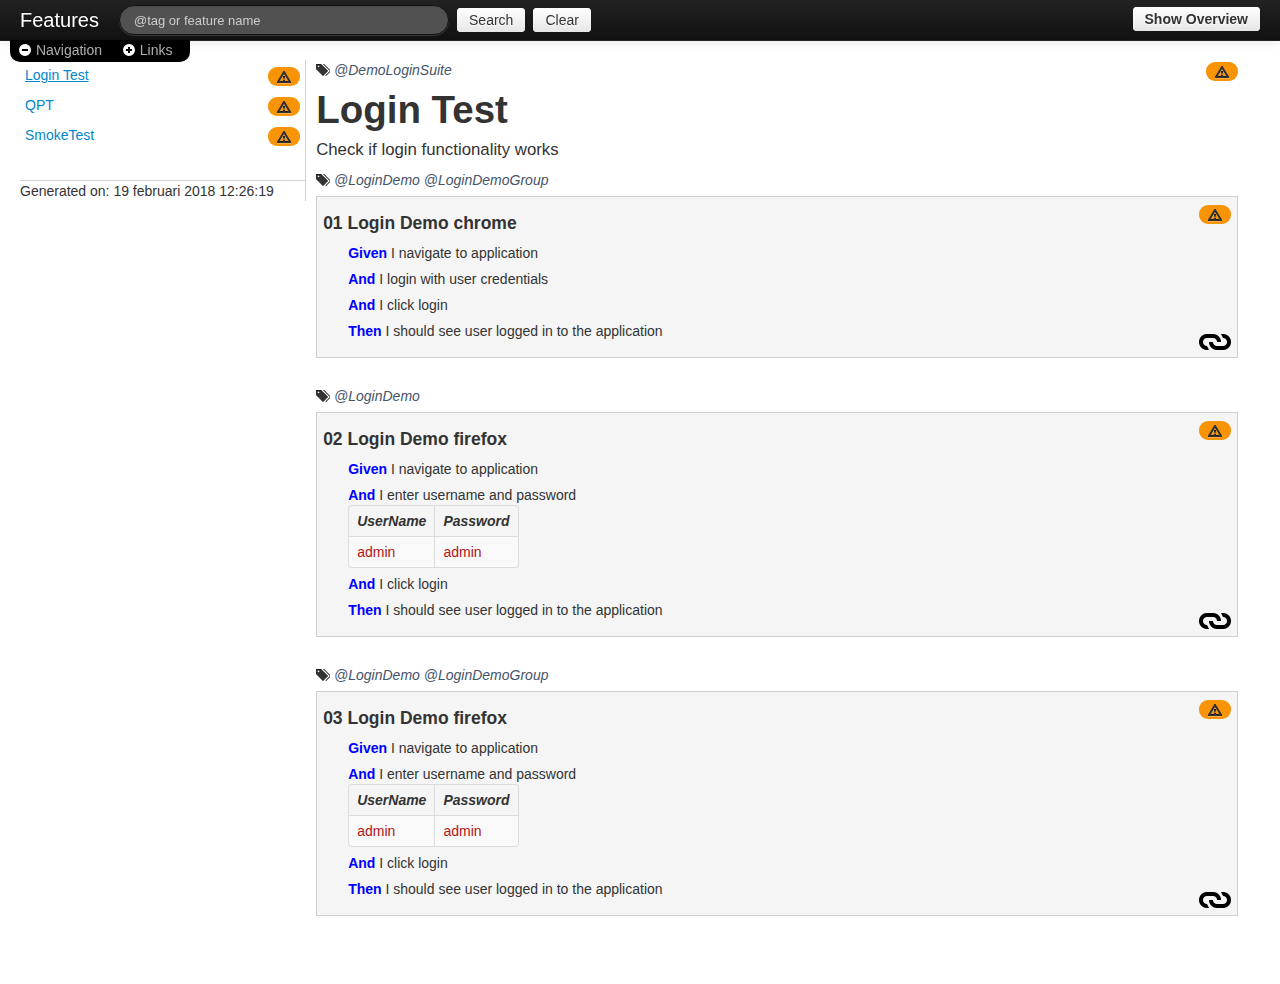
<file: BAF/pickles-site/Index.html>
<!DOCTYPE html>
<html lang="en">
<head>
    <meta http-equiv="X-UA-Compatible" content="IE=edge,chrome=1">
    <meta charset="utf-8">
    <title>Features</title>
    <meta name="viewport" content="width=device-width, initial-scale=1.0">

    <!-- Le styles -->
    <link href="css/bootstrap.min.css" rel="stylesheet" />
    <link href="css/styles.css" rel="stylesheet" />
    <link href="css/print.css" rel="stylesheet" media="print" />
    <!-- HTML5 shim, for IE6-8 support of HTML5 elements -->
    <!--[if lt IE 9]>
      <script src="js/html5.js"></script>
    <![endif]-->
    
</head>

<body data-bind="style: { overflow: overviewVisible() ? 'hidden' : 'auto' }">
    <div id="progress" style="width:100%;height:100%;position: absolute;left:0;top:0;background:#ffffff;z-index:100">
        <span style="position: absolute;left:50%;top:50%;font-weight:bold">Loading...</span>
    </div>
    <script type="text/html" id="features-template">
        <div class="feature" data-bind="click: $root.showFeature.bind(Path)"><a data-bind="text: Name, click: $root.showFeature.bind(Path), css: { selected: $root.isSelected(Path) }" href="#"></a><span data-bind="template: { name: 'testResults-template', data: Result }"></span></div>
    </script>

    <script type="text/html" id="featuresByFolder-template">
        <div class="features-folder">
            <div class="feature-folder-header" data-bind="click: $root.toggleShowingFolderFeatures">
                <span data-bind="css: { 'icon-chevron-down': IsExpanded() == true, 'icon-chevron-right': IsExpanded() == false }"></span>
                <span data-bind="text: Name" style="padding: 5px"></span>
            </div>
            <div class="feature-folder-contents" data-bind="visible: IsExpanded">
                <div data-bind="template: { name: 'features-template', foreach: features }"></div>
                <div data-bind="template: { name: 'featuresByFolder-template', foreach: SubDirectories }"></div>
            </div>
        </div>
    </script>

    <script type="text/html" id="testResults-template">
        <div style="float: right" data-bind="if: WasExecuted">
            <div data-bind="if: WasSuccessful"><span class="badge badge-success"><i class="icon-ok passed" title="Passed"></i></span></div>
            <div data-bind="if: !WasSuccessful"><span class="badge badge-important"><i class="icon-minus-sign failed" title="Failed"></i></span></div>
        </div>
        <div style="float: right" data-bind="if: !WasExecuted">
            <span class="badge badge-warning"><i class="icon-warning-sign inconclusive" title="Inconclusive"></i></span>
        </div>
    </script>

    <script type="text/html" id="steps-template">
        <li class="step">
            <!-- ko if: StepComments != null && StepComments.length > 0 -->
            <span class="comment">
                <!-- ko foreach: StepComments -->
                <span data-bind="text: Text"></span>
                <br data-bind="visible : $index() != ($parent.length-1)" />
                <!-- /ko -->
            </span>
            <!-- /ko -->
            <span class="keyword" data-bind="text: NativeKeyword"></span><span data-bind="text: Name"></span>
            <div data-bind="if: DocStringArgument != ''">
                <div data-bind="text: DocStringArgument" class="pre"></div>
            </div>
            <div data-bind="template: { name: 'table-template', data: $data.TableArgument }"></div>
            <!-- ko if: AfterLastStepComments != null && AfterLastStepComments.length > 0 -->
            <span class="comment">
                <!-- ko foreach: AfterLastStepComments -->
                <span data-bind="text: Text"></span>
                <br data-bind="visible : $index() != ($parent.length-1)" />
                <!-- /ko -->
            </span>
            <!-- /ko -->
        </li>
    </script>

    <script type="text/html" id="table-template">
        <div data-bind="if: $data">
            <div style="overflow-x: auto">
                <table class="table table-bordered table-condensed table-striped">

                    <thead data-bind="click: $root.toggleDetail" class="clickable">
                        <tr data-bind="foreach: HeaderRow">
                            <th data-bind="text: $data"></th>
                        </tr>
                    </thead>

                    <tbody data-bind="foreach: DataRows, visible:IsShown">
                        <tr data-bind="foreach: $data">
                            <td data-bind="text: $data"></td>
                        </tr>
                    </tbody>

                </table>
            </div>
        </div>
    </script>

    <div class="navbar navbar-inverse navbar-fixed-top" id="TopNav">
        <div class="navbar-inner">
            <div class="container-fluid">
                <!-- ko ifnot: overviewVisible -->
                <a class="brand" href="#" data-bind="text: configuration().SutName != null ? configuration().SutName : 'Features'"></a>
                <div class="navbar-search pull-left">
                    <input type="text" id="TypeAheadSearchBox" class="search-query" data-bind="value: whatToSearchFor" style="width: 300px" placeholder="@tag or feature name" />
                    <a id="SearchButton" data-bind="click: search" class="btn">Search</a>
                    <a id="ClearSearchButton" data-bind="click: clearSearch" class="btn">Clear</a>
                </div>
                <!-- /ko -->
                <!-- ko if: overviewVisible -->
                <div class="pull-left">
                    <span class="brand">Overview and Summary</span>
                </div>
                <!-- /ko -->
                <div class="overview pull-right">
                    <a id="OverviewButton" class="btn" data-bind="text: overviewVisible() ? 'Hide Overview' : 'Show Overview', click: toggleOverview"></a>
                </div>
            </div>
        </div>
        <div class="navbar-below" data-bind="style: { height: overviewVisible() ? '0px' : '22px' }">
            <div data-bind="click: $root.hideShowNavigation"><i class="icon-white" data-bind="css: { 'icon-minus-sign': $root.navIsShown(), 'icon-plus-sign': !$root.navIsShown() }"></i> Navigation</div>
            <div data-bind="click: $root.hideShowNavigationTree"><i class="icon-white" data-bind="css: { 'icon-minus-sign': $root.ShowAllLinks(), 'icon-plus-sign': !$root.ShowAllLinks() }"></i> Links</div>
        </div>
    </div>

    <div class="container-fluid" id="MainContainer">
        <div class="row-fluid">
            <div class="span12">
                <div class="span3" id="FolderNav" data-bind="visible: navIsShown, css: { span3 : navIsShown(), span0 : !navIsShown() }">
                    <div id="InnerNav">
                        <div data-bind="template: { name: 'features-template', foreach: featuresByFolder().features }"></div>
                        <div data-bind="template: { name: 'featuresByFolder-template', foreach: featuresByFolder().SubDirectories }"></div>
                        <div id="SutInfo">
                            <!-- ko if: configuration().SutName != null -->
                            <div data-bind="text: configuration().SutName"></div>
                            <!-- /ko -->
                            <!-- ko if: configuration().GeneratedOn != null -->
                            <div data-bind="text: configuration().SutVersion"></div>
                            <!-- /ko -->
                            <div>Generated on: <span data-bind="text: configuration().GeneratedOn"></span></div>
                        </div>
                    </div>
                </div>

                <div id="Content" data-bind="with: currentFeature, css: { span12 : navIsHidden(), span9 : !navIsHidden() }">
                    <div data-bind="with: Feature" id="featureDetails">
                        <div data-bind="template: { name: 'testResults-template', data: Result }"></div>
                        <div data-bind="if: Tags.length > 0" class="canHighlight inline">
                            <i class="icon-tags"></i>
                            <!-- ko foreach: Tags.sort() -->
                            <span class="tags" data-bind="text: $data" class="inline"></span>
                            <!-- /ko -->
                        </div>
                        <h1 data-bind="text: Name, click: $root.toggleDetails" class="canHighlight clickable"></h1>
                        <div class="description" data-bind="html: renderMarkdownBlock(Description)"></div>
                    </div>

                    <div class="row-fluid" data-bind="with: Feature">
                        <div class="row-fluid" data-bind="if: Background">
                            <div class="scenario">
                                <h4>Background:</h4>
                                <div class="description" data-bind="html: renderMarkdownBlock(Background.Description)"></div>
                                <ul data-bind="template: { name: 'steps-template', foreach: Background.Steps }"></ul>
                            </div>
                        </div>

                        <div id="scenarios" data-bind="foreach: FeatureElements">
                            <div data-bind="if: Tags.length > 0" class="canHighlight inline">
                                <i class="icon-tags"></i><em>
                                <!-- ko foreach: Tags.sort() -->
                                <span class="tags" data-bind="text: $data" class="inline"></span>
                                <!-- /ko -->
                                </em>
                            </div>

                            <div class="scenario" data-bind="attr: { id: Slug }">
                                <div data-bind="template: { name: 'testResults-template', data: Result }"></div>

                                <div>
                                    <h4 data-bind="text: Name, click: $root.toggleDetail" class="canHighlight, clickable"></h4>
                                    <div class="description" data-bind="visible:IsShown, html: renderMarkdownBlock(Description)"></div>
                                </div>

                                <div class="steps" data-bind="visible:IsShown">

                                    <ul data-bind="template: { name: 'steps-template', foreach: Steps }"></ul>

                                    <ul data-bind="foreach: Examples">
                                      <li class="step">
                                          <div class="tags">
                                              <span data-bind="if: Tags.length > 0" class="canHighlight inline">
                                            <i class="icon-tags"></i>
                                            <span data-bind="foreach: Tags">
                                              <span data-bind="text: $data" class="inline"></span>
                                            </span>
                                          </span>
                                          </div>
                                          <div>
                                              <strong><span data-bind="text: $data.NativeKeyword"></span>:</strong> <span data-bind="text: Name"></span>
                                          </div>
                                          <div class="description" data-bind="html: renderMarkdownBlock(Description)"></div>
                                          <div data-bind="template: { name: 'table-template', data: $data.TableArgument }"></div>
                                      </li>
                                    </ul>

                                </div>

                                <a class="scenario-link clickable" data-bind="ifnot: $root.disableScenarioLinks, click: $root.getLink" title="Get Link for Scenario">
                                    <img alt="Get Link for Scenario" src="img/link.png">
                                </a>
                            </div>
                        </div>
                    </div>
                    <!-- Enable to dump JSON to the screen -->
                    <!--<div class="row-fluid">
                        Current originalFeaturesList JSON:
                        <pre data-bind="text: ko.toJSON($parent.originalFeaturesList())"></pre>
                    </div>
                    <br /><br />
                    <div class="row-fluid">
                        Current featuresByFolder List JSON:
                        <pre data-bind="text: ko.toJSON($parent.featuresByFolder())"></pre>
                    </div>-->
                </div>
                <!--/span-->

            </div>
        </div>
        <!--/row-->
        <!--<hr>

        <footer>
            <p></p>
        </footer>-->

    </div>
    <!--/.fluid-container-->

    <div class="modal-host">
        <div class="modal-overlay" data-bind="css: { 'modal-overlay-visible': overviewVisible }">
            <div class="modal-box">
                <div class="clearfix">
                    <div id="overallCompleteCanvas-container" class="pull-left">
                        <canvas id="overallCompleteCanvas"></canvas>
                    </div>
                    <aside id="overallCompleteSummary" class="pull-right">
                        <h3>Scenario Summary by Result</h3>
                        <ul data-bind="foreach: totals">
                            <li>
                                <span class="color-key" data-bind="text: value, style: { backgroundColor: color }"></span>
                                <span data-bind="text: label"></span>
                            </li>
                        </ul>
                    </aside>
                </div>
                <div>
                    <h3 class="header">Scenario Summary by Root Namespace</h3>
                    <canvas id="byRootFolderCanvas"></canvas>
                </div>
                <div>
                    <h3 class="header">Scenario Summary by Top 20 Tags</h3>
                    <canvas id="byTagCanvas"></canvas>
                </div>
                <div>
                    <h3 class="header">@NotTested Scenario Summary by Root Namespace</h3>
                    <canvas id="notTestedbyRootFolderCanvas"></canvas>
                </div>
            </div>
        </div>
        <div id="scenarioLinkModal" class="modal fade" tabindex="-1" role="dialog">
            <div class="modal-dialog modal-lg" data-bind="with: selectedScenario">
                <div class="modal-content">
                    <div class="modal-header">
                        <button type="button" class="close" data-dismiss="modal" aria-label="Close"><span aria-hidden="true">&times;</span></button>
                        <h4 class="modal-title">Scenario Link</h4>
                        <div class="scenario-name" data-bind="text: Name"></div>
                    </div>
                    <div class="modal-body">
                        <textarea id="clipboardText" data-bind="text: link, click: $root.followLink" rows="5" readonly></textarea>
                    </div>
                    <div class="modal-footer">
                        <i class="icon-ok" data-bind="visible: $root.linkCopied"></i>
                        <button type="button" class="btn btn-primary" data-bind="click: $root.copyLinkToClipboard">Copy to Clipboard</button>
                        <button type="button" class="btn btn-default" data-dismiss="modal">Close</button>
                    </div>
                </div>
            </div>
        </div>
    </div>

    <!-- Le javascript
                ================================================== -->
    <!-- Placed at the end of the document so the pages load faster -->
    <script src="js/jquery-1.8.3.min.js" type="text/javascript"></script>
    <script src="js/bootstrap.min.js" type="text/javascript"></script>
    <script src="js/knockout-3.4.0.js" type="text/javascript"></script>
    <script src="js/knockout.mapping-latest.js" type="text/javascript"></script>
    <script src="js/underscore-min.js" type="text/javascript"></script>
    <script src="js/jquery.highlight-4.closure.js"></script>
    <script src="js/Chart.min.js"></script>
    <script src="js/Chart.StackedBar.js"></script>
    <script src="js/Markdown.Converter.js" type="text/javascript"></script>
    <script src="js/Markdown.Extra.js" type="text/javascript"></script>
    <script src="js/featuresModel.js" type="text/javascript"></script>
    <script src="js/logger.js" type="text/javascript"></script>
    <script src="js/stringFormatting.js" type="text/javascript"></script>
    <script src="js/heirarchyBuilder.js" type="text/javascript"></script>
    <script src="js/typeaheadList.js" type="text/javascript"></script>
    <script src="js/featureSearch.js" type="text/javascript"></script>
    <script src="js/picklesOverview.js" type="text/javascript"></script>
    <script type="text/javascript">
  function ViewModel(features, configuration, summary) {
    var self = this;

    features = $.map(features, function (el, i) { return new FeatureParent(el); });

    self.originalFeaturesList = ko.observableArray(features);
    self.featuresByFolder = ko.observable(buildFullHierarchy(getFeaturesFromScenariosList(features)));
    self.currentFeature = ko.observable();
    self.configuration = ko.observable(configuration);
    self.totals = ko.observable([]);

    self.ShowAllLinks = ko.observable(false);
    self.overviewVisible = ko.observable(false);
    self.selectedScenario = ko.observable(null);
    self.disableScenarioLinks = ko.observable(window.location.protocol.match(/file/));
    self.linkCopied = ko.observable(false);

    self.setCurrentFeature = function () {
      var currentFeatureRelativeFolder = FeatureNavigation.getCurrent();
      if (currentFeatureRelativeFolder != '') {
        var currentFeature = findFeatureByRelativeFolder(currentFeatureRelativeFolder, features) || self.originalFeaturesList()[0];
        // preserve hash value (incoming request)
        var hash = window.location.hash;
        self.updateCurrentFeature(currentFeature);
        window.location.hash = hash;
        // smooth-scroll to hashed slug
        setTimeout(function() {
          smoothScrollToScenarioAnchor(window.location.hash);
        }, 250);
      } else {
        self.updateCurrentFeature(self.originalFeaturesList()[0]);
      }
    };

    self.toggleOverview = function() {
      if (!self.overviewVisible()) {
        // scroll to top to support fixed overlay
        window.scrollTo(0, 0);
      }

      self.overviewVisible(!self.overviewVisible());

      if (self.overviewVisible()) {
        if (!self.overview) {
          // build charts first time overview becomes visible
          self.overview = PicklesOverview(summary);
          self.overview.createOverallTotalsChart($('#overallCompleteCanvas').get(0).getContext('2d'));
          self.overview.createByTagChart($('#byTagCanvas').get(0).getContext('2d'));
          self.overview.createByRootFolderChart($('#byRootFolderCanvas').get(0).getContext('2d'));
          self.overview.createNotTestedByRootFolderChart($('#notTestedbyRootFolderCanvas').get(0).getContext('2d'));
          self.totals(self.overview.getTotalsData());
        }
      } else {
        smoothScrollToScenarioAnchor(window.location.hash);
      }
    };

    self.whatToSearchFor = ko.observable("");

    self.clearSearch = function () {
      self.whatToSearchFor('');
      self.search();
    };

    self.search = function () {
      var searchString = this.whatToSearchFor().toLowerCase();

      if (searchString == "") {
        self.featuresByFolder(buildFullHierarchy(getFeaturesFromScenariosList(features)));
        self.setCurrentFeature();
        return;
      } else {
        var matchingFeatures = getFeaturesMatching(searchString, features);

        self.featuresByFolder(buildFullHierarchy(getFeaturesFromScenariosList(matchingFeatures)));

        if (matchingFeatures.length > 0) {
          self.updateCurrentFeature(matchingFeatures[0]);
        }

        highlightSearchString(self.whatToSearchFor());
      }
    };

    self.showFeature = function (data) {
      var foundFeature = findFeatureByRelativeFolder(data.Path, features);
      self.updateCurrentFeature(foundFeature);
    };

    self.updateCurrentFeature = function (feature) {
      self.currentFeature(feature);
      document.title = feature.Feature.Name;
      FeatureNavigation.setCurrent(feature.RelativeFolder);
      highlightSearchString(self.whatToSearchFor());
    };

    // Navigation functionality
    self.navIsShown = ko.observable(true);
    self.navIsHidden = ko.observable(false);
    self.hideNav = function () { self.navIsShown(false); self.navIsHidden(true); };
    self.showNav = function () { self.navIsShown(true); self.navIsHidden(false); };
    self.isSelected = function (path) {
      return self.currentFeature().RelativeFolder == path;
    };
    self.toggleShowingFolderFeatures = function (dir) {
      dir.IsExpanded(!dir.IsExpanded());
    };
    self.hideShowNavigation = function () {
      self.navIsShown(!self.navIsShown());
      self.navIsHidden(!self.navIsHidden());
    };
    self.hideShowNavigationTree = function () {
      self.ShowAllLinks(!self.ShowAllLinks());
      expandContractDirectoryLinks(self.featuresByFolder().SubDirectories);
    };

    self.getLink = function(scenario) {
      self.linkCopied(false);
      scenario.link = FeatureNavigation.getCurrentLink(scenario.Slug);
      self.selectedScenario(scenario);
      $('#scenarioLinkModal').modal('show');
    };

    self.followLink = function(scenario) {
      window.open(scenario.link);
    };

    self.copyLinkToClipboard = function() {
      self.linkCopied(false);

      $('#clipboardText').select();

      try {
        var result = document.execCommand('copy');
        if (!result) {
          console.error('Copy to clipboard not supported in this browser');
        }
      }
      catch(ex) {
        console.error(ex);
      }

      document.getSelection().removeAllRanges();
      self.linkCopied(true);
    };

    function expandContractDirectoryLinks(subDirs) {
      $.each(subDirs, function (key, value) {
        value.IsExpanded(self.ShowAllLinks());
        expandContractDirectoryLinks(value.SubDirectories);
      });
    }

    function smoothScrollToScenarioAnchor(anchorId) {
      var anchor = $(anchorId);
      var anchorOffset = anchor.offset();
      if (anchorOffset != null) {
        $('html, body').animate({
          scrollTop: anchorOffset.top - 75
        }, { complete: function() { anchor.addClass('scenario-active') } });

        return true;
      }

      return false;
    }

    // Hide / show detailed areas
    self.toggleDetail = function (element) {
      element.IsShown(!element.IsShown());
    };
    self.toggleDetails = function (feature) {
      $.each(feature.FeatureElements, function (key, scenario) {
        scenario.IsShown(!scenario.IsShown());
      });
    };
  };

  function highlightSearchString(searchString) {
    if (searchString != '') {
      $('.canHighlight').highlight(searchString);
    }
  }

  function jsonPWrapper(data) {
    var viewModel = new window.ViewModel(data.Features, data.Configuration, data.Summary);
    viewModel.setCurrentFeature();

    window.ko.applyBindings(viewModel);

    var searchItems = getTagsAndFeatureAndScenarioNames(data.Features);
    $('#TypeAheadSearchBox').typeahead({
      source: searchItems
    });

    $('#progress').hide();
    $('#TopNav').show();
  }

  var navShown = true;

  $(document).ready(function () {
    $('#TopNav').hide();

    function chromeSOPHack_LoadJsonPFileAndCreateDynamicScriptTag() {
      var url = "pickledFeatures.js"; // URL of the external script

      // this shows dynamic script insertion
      var script = document.createElement('script');
      script.setAttribute('src', url);

      // load the script
      document.getElementsByTagName('head')[0].appendChild(script);
    }

    chromeSOPHack_LoadJsonPFileAndCreateDynamicScriptTag();

    function setupSubmitSearchWhenEnterKeyPressed() {
      $("#TypeAheadSearchBox").keyup(function (event) {
        if (event.keyCode == 13) {
          $("#SearchButton").click();
        }
      });
    }

    setupSubmitSearchWhenEnterKeyPressed();
  });
</script>
</body>
</html>
</file>
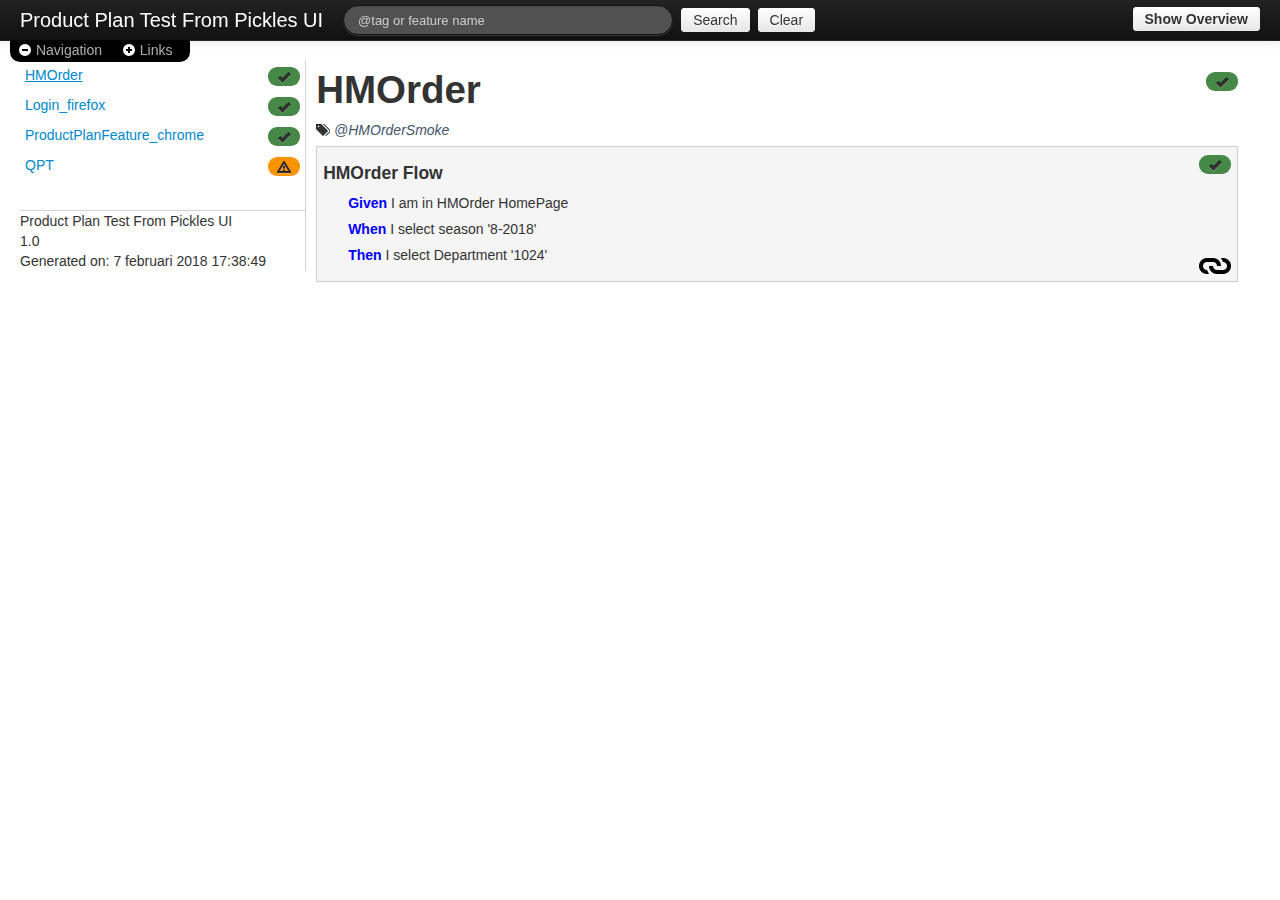
<file: BAF/Reports/PicklesOP/DHtml/Index.html>
<!DOCTYPE html>
<html lang="en">
<head>
    <meta http-equiv="X-UA-Compatible" content="IE=edge,chrome=1">
    <meta charset="utf-8">
    <title>Features</title>
    <meta name="viewport" content="width=device-width, initial-scale=1.0">

    <!-- Le styles -->
    <link href="css/bootstrap.min.css" rel="stylesheet" />
    <link href="css/styles.css" rel="stylesheet" />
    <link href="css/print.css" rel="stylesheet" media="print" />
    <!-- HTML5 shim, for IE6-8 support of HTML5 elements -->
    <!--[if lt IE 9]>
      <script src="js/html5.js"></script>
    <![endif]-->
        <script type="text/x-mathjax-config">
        MathJax.Hub.Config({ tex2jax: { inlineMath: [['$', '$'], ['\\(','\\)']]}
});
    </script>
    <script type="text/javascript" src="https://cdn.mathjax.org/mathjax/latest/MathJax.js?config=TeX-MML-AM_CHTML">
    </script>

</head>

<body data-bind="style: { overflow: overviewVisible() ? 'hidden' : 'auto' }">
    <div id="progress" style="width:100%;height:100%;position: absolute;left:0;top:0;background:#ffffff;z-index:100">
        <span style="position: absolute;left:50%;top:50%;font-weight:bold">Loading...</span>
    </div>
    <script type="text/html" id="features-template">
        <div class="feature" data-bind="click: $root.showFeature.bind(Path)"><a data-bind="text: Name, click: $root.showFeature.bind(Path), css: { selected: $root.isSelected(Path) }" href="#"></a><span data-bind="template: { name: 'testResults-template', data: Result }"></span></div>
    </script>

    <script type="text/html" id="featuresByFolder-template">
        <div class="features-folder">
            <div class="feature-folder-header" data-bind="click: $root.toggleShowingFolderFeatures">
                <span data-bind="css: { 'icon-chevron-down': IsExpanded() == true, 'icon-chevron-right': IsExpanded() == false }"></span>
                <span data-bind="text: Name" style="padding: 5px"></span>
            </div>
            <div class="feature-folder-contents" data-bind="visible: IsExpanded">
                <div data-bind="template: { name: 'features-template', foreach: features }"></div>
                <div data-bind="template: { name: 'featuresByFolder-template', foreach: SubDirectories }"></div>
            </div>
        </div>
    </script>

    <script type="text/html" id="testResults-template">
        <div style="float: right" data-bind="if: WasExecuted">
            <div data-bind="if: WasSuccessful"><span class="badge badge-success"><i class="icon-ok passed" title="Passed"></i></span></div>
            <div data-bind="if: !WasSuccessful"><span class="badge badge-important"><i class="icon-minus-sign failed" title="Failed"></i></span></div>
        </div>
        <div style="float: right" data-bind="if: !WasExecuted">
            <span class="badge badge-warning"><i class="icon-warning-sign inconclusive" title="Inconclusive"></i></span>
        </div>
    </script>

    <script type="text/html" id="steps-template">
        <li class="step">
            <!-- ko if: StepComments != null && StepComments.length > 0 -->
            <span class="comment">
                <!-- ko foreach: StepComments -->
                <span data-bind="text: Text"></span>
                <br data-bind="visible : $index() != ($parent.length-1)" />
                <!-- /ko -->
            </span>
            <!-- /ko -->
            <span class="keyword" data-bind="text: NativeKeyword"></span><span data-bind="text: Name"></span>
            <div data-bind="if: DocStringArgument != ''">
                <div data-bind="text: DocStringArgument" class="pre"></div>
            </div>
            <div data-bind="template: { name: 'table-template', data: $data.TableArgument }"></div>
            <!-- ko if: AfterLastStepComments != null && AfterLastStepComments.length > 0 -->
            <span class="comment">
                <!-- ko foreach: AfterLastStepComments -->
                <span data-bind="text: Text"></span>
                <br data-bind="visible : $index() != ($parent.length-1)" />
                <!-- /ko -->
            </span>
            <!-- /ko -->
        </li>
    </script>

    <script type="text/html" id="table-template">
        <div data-bind="if: $data">
            <div style="overflow-x: auto">
                <table class="table table-bordered table-condensed table-striped">

                    <thead data-bind="click: $root.toggleDetail" class="clickable">
                        <tr data-bind="foreach: HeaderRow">
                            <th data-bind="text: $data"></th>
                        </tr>
                    </thead>

                    <tbody data-bind="foreach: DataRows, visible:IsShown">
                        <tr data-bind="foreach: $data">
                            <td data-bind="text: $data"></td>
                        </tr>
                    </tbody>

                </table>
            </div>
        </div>
    </script>

    <div class="navbar navbar-inverse navbar-fixed-top" id="TopNav">
        <div class="navbar-inner">
            <div class="container-fluid">
                <!-- ko ifnot: overviewVisible -->
                <a class="brand" href="#" data-bind="text: configuration().SutName != null ? configuration().SutName : 'Features'"></a>
                <div class="navbar-search pull-left">
                    <input type="text" id="TypeAheadSearchBox" class="search-query" data-bind="value: whatToSearchFor" style="width: 300px" placeholder="@tag or feature name" />
                    <a id="SearchButton" data-bind="click: search" class="btn">Search</a>
                    <a id="ClearSearchButton" data-bind="click: clearSearch" class="btn">Clear</a>
                </div>
                <!-- /ko -->
                <!-- ko if: overviewVisible -->
                <div class="pull-left">
                    <span class="brand">Overview and Summary</span>
                </div>
                <!-- /ko -->
                <div class="overview pull-right">
                    <a id="OverviewButton" class="btn" data-bind="text: overviewVisible() ? 'Hide Overview' : 'Show Overview', click: toggleOverview"></a>
                </div>
            </div>
        </div>
        <div class="navbar-below" data-bind="style: { height: overviewVisible() ? '0px' : '22px' }">
            <div data-bind="click: $root.hideShowNavigation"><i class="icon-white" data-bind="css: { 'icon-minus-sign': $root.navIsShown(), 'icon-plus-sign': !$root.navIsShown() }"></i> Navigation</div>
            <div data-bind="click: $root.hideShowNavigationTree"><i class="icon-white" data-bind="css: { 'icon-minus-sign': $root.ShowAllLinks(), 'icon-plus-sign': !$root.ShowAllLinks() }"></i> Links</div>
        </div>
    </div>

    <div class="container-fluid" id="MainContainer">
        <div class="row-fluid">
            <div class="span12">
                <div class="span3" id="FolderNav" data-bind="visible: navIsShown, css: { span3 : navIsShown(), span0 : !navIsShown() }">
                    <div id="InnerNav">
                        <div data-bind="template: { name: 'features-template', foreach: featuresByFolder().features }"></div>
                        <div data-bind="template: { name: 'featuresByFolder-template', foreach: featuresByFolder().SubDirectories }"></div>
                        <div id="SutInfo">
                            <!-- ko if: configuration().SutName != null -->
                            <div data-bind="text: configuration().SutName"></div>
                            <!-- /ko -->
                            <!-- ko if: configuration().GeneratedOn != null -->
                            <div data-bind="text: configuration().SutVersion"></div>
                            <!-- /ko -->
                            <div>Generated on: <span data-bind="text: configuration().GeneratedOn"></span></div>
                        </div>
                    </div>
                </div>

                <div id="Content" data-bind="with: currentFeature, css: { span12 : navIsHidden(), span9 : !navIsHidden() }">
                    <div data-bind="with: Feature" id="featureDetails">
                        <div data-bind="template: { name: 'testResults-template', data: Result }"></div>
                        <div data-bind="if: Tags.length > 0" class="canHighlight inline">
                            <i class="icon-tags"></i>
                            <!-- ko foreach: Tags.sort() -->
                            <span class="tags" data-bind="text: $data" class="inline"></span>
                            <!-- /ko -->
                        </div>
                        <h1 data-bind="text: Name, click: $root.toggleDetails" class="canHighlight clickable"></h1>
                        <div class="description" data-bind="html: renderMarkdownBlock(Description)"></div>
                    </div>

                    <div class="row-fluid" data-bind="with: Feature">
                        <div class="row-fluid" data-bind="if: Background">
                            <div class="scenario">
                                <h4>Background:</h4>
                                <div class="description" data-bind="html: renderMarkdownBlock(Background.Description)"></div>
                                <ul data-bind="template: { name: 'steps-template', foreach: Background.Steps }"></ul>
                            </div>
                        </div>

                        <div id="scenarios" data-bind="foreach: FeatureElements">
                            <div data-bind="if: Tags.length > 0" class="canHighlight inline">
                                <i class="icon-tags"></i><em>
                                <!-- ko foreach: Tags.sort() -->
                                <span class="tags" data-bind="text: $data" class="inline"></span>
                                <!-- /ko -->
                                </em>
                            </div>

                            <div class="scenario" data-bind="attr: { id: Slug }">
                                <div data-bind="template: { name: 'testResults-template', data: Result }"></div>

                                <div>
                                    <h4 data-bind="text: Name, click: $root.toggleDetail" class="canHighlight, clickable"></h4>
                                    <div class="description" data-bind="visible:IsShown, html: renderMarkdownBlock(Description)"></div>
                                </div>

                                <div class="steps" data-bind="visible:IsShown">

                                    <ul data-bind="template: { name: 'steps-template', foreach: Steps }"></ul>

                                    <ul data-bind="foreach: Examples">
                                      <li class="step">
                                          <div class="tags">
                                              <span data-bind="if: Tags.length > 0" class="canHighlight inline">
                                            <i class="icon-tags"></i>
                                            <span data-bind="foreach: Tags">
                                              <span data-bind="text: $data" class="inline"></span>
                                            </span>
                                          </span>
                                          </div>
                                          <div>
                                              <strong><span data-bind="text: $data.NativeKeyword"></span>:</strong> <span data-bind="text: Name"></span>
                                          </div>
                                          <div class="description" data-bind="html: renderMarkdownBlock(Description)"></div>
                                          <div data-bind="template: { name: 'table-template', data: $data.TableArgument }"></div>
                                      </li>
                                    </ul>

                                </div>

                                <a class="scenario-link clickable" data-bind="ifnot: $root.disableScenarioLinks, click: $root.getLink" title="Get Link for Scenario">
                                    <img alt="Get Link for Scenario" src="img/link.png">
                                </a>
                            </div>
                        </div>
                    </div>
                    <!-- Enable to dump JSON to the screen -->
                    <!--<div class="row-fluid">
                        Current originalFeaturesList JSON:
                        <pre data-bind="text: ko.toJSON($parent.originalFeaturesList())"></pre>
                    </div>
                    <br /><br />
                    <div class="row-fluid">
                        Current featuresByFolder List JSON:
                        <pre data-bind="text: ko.toJSON($parent.featuresByFolder())"></pre>
                    </div>-->
                </div>
                <!--/span-->

            </div>
        </div>
        <!--/row-->
        <!--<hr>

        <footer>
            <p></p>
        </footer>-->

    </div>
    <!--/.fluid-container-->

    <div class="modal-host">
        <div class="modal-overlay" data-bind="css: { 'modal-overlay-visible': overviewVisible }">
            <div class="modal-box">
                <div class="clearfix">
                    <div id="overallCompleteCanvas-container" class="pull-left">
                        <canvas id="overallCompleteCanvas"></canvas>
                    </div>
                    <aside id="overallCompleteSummary" class="pull-right">
                        <h3>Scenario Summary by Result</h3>
                        <ul data-bind="foreach: totals">
                            <li>
                                <span class="color-key" data-bind="text: value, style: { backgroundColor: color }"></span>
                                <span data-bind="text: label"></span>
                            </li>
                        </ul>
                    </aside>
                </div>
                <div>
                    <h3 class="header">Scenario Summary by Root Namespace</h3>
                    <canvas id="byRootFolderCanvas"></canvas>
                </div>
                <div>
                    <h3 class="header">Scenario Summary by Top 20 Tags</h3>
                    <canvas id="byTagCanvas"></canvas>
                </div>
                <div>
                    <h3 class="header">@NotTested Scenario Summary by Root Namespace</h3>
                    <canvas id="notTestedbyRootFolderCanvas"></canvas>
                </div>
            </div>
        </div>
        <div id="scenarioLinkModal" class="modal fade" tabindex="-1" role="dialog">
            <div class="modal-dialog modal-lg" data-bind="with: selectedScenario">
                <div class="modal-content">
                    <div class="modal-header">
                        <button type="button" class="close" data-dismiss="modal" aria-label="Close"><span aria-hidden="true">&times;</span></button>
                        <h4 class="modal-title">Scenario Link</h4>
                        <div class="scenario-name" data-bind="text: Name"></div>
                    </div>
                    <div class="modal-body">
                        <textarea id="clipboardText" data-bind="text: link, click: $root.followLink" rows="5" readonly></textarea>
                    </div>
                    <div class="modal-footer">
                        <i class="icon-ok" data-bind="visible: $root.linkCopied"></i>
                        <button type="button" class="btn btn-primary" data-bind="click: $root.copyLinkToClipboard">Copy to Clipboard</button>
                        <button type="button" class="btn btn-default" data-dismiss="modal">Close</button>
                    </div>
                </div>
            </div>
        </div>
    </div>

    <!-- Le javascript
                ================================================== -->
    <!-- Placed at the end of the document so the pages load faster -->
    <script src="js/jquery-1.8.3.min.js" type="text/javascript"></script>
    <script src="js/bootstrap.min.js" type="text/javascript"></script>
    <script src="js/knockout-3.4.0.js" type="text/javascript"></script>
    <script src="js/knockout.mapping-latest.js" type="text/javascript"></script>
    <script src="js/underscore-min.js" type="text/javascript"></script>
    <script src="js/jquery.highlight-4.closure.js"></script>
    <script src="js/Chart.min.js"></script>
    <script src="js/Chart.StackedBar.js"></script>
    <script src="js/Markdown.Converter.js" type="text/javascript"></script>
    <script src="js/Markdown.Extra.js" type="text/javascript"></script>
    <script src="js/featuresModel.js" type="text/javascript"></script>
    <script src="js/logger.js" type="text/javascript"></script>
    <script src="js/stringFormatting.js" type="text/javascript"></script>
    <script src="js/heirarchyBuilder.js" type="text/javascript"></script>
    <script src="js/typeaheadList.js" type="text/javascript"></script>
    <script src="js/featureSearch.js" type="text/javascript"></script>
    <script src="js/picklesOverview.js" type="text/javascript"></script>
    <script type="text/javascript">
  function ViewModel(features, configuration, summary) {
    var self = this;

    features = $.map(features, function (el, i) { return new FeatureParent(el); });

    self.originalFeaturesList = ko.observableArray(features);
    self.featuresByFolder = ko.observable(buildFullHierarchy(getFeaturesFromScenariosList(features)));
    self.currentFeature = ko.observable();
    self.configuration = ko.observable(configuration);
    self.totals = ko.observable([]);

    self.ShowAllLinks = ko.observable(false);
    self.overviewVisible = ko.observable(false);
    self.selectedScenario = ko.observable(null);
    self.disableScenarioLinks = ko.observable(window.location.protocol.match(/file/));
    self.linkCopied = ko.observable(false);

    self.setCurrentFeature = function () {
      var currentFeatureRelativeFolder = FeatureNavigation.getCurrent();
      if (currentFeatureRelativeFolder != '') {
        var currentFeature = findFeatureByRelativeFolder(currentFeatureRelativeFolder, features) || self.originalFeaturesList()[0];
        // preserve hash value (incoming request)
        var hash = window.location.hash;
        self.updateCurrentFeature(currentFeature);
        window.location.hash = hash;
        // smooth-scroll to hashed slug
        setTimeout(function() {
          smoothScrollToScenarioAnchor(window.location.hash);
        }, 250);
      } else {
        self.updateCurrentFeature(self.originalFeaturesList()[0]);
      }
    };

    self.toggleOverview = function() {
      if (!self.overviewVisible()) {
        // scroll to top to support fixed overlay
        window.scrollTo(0, 0);
      }

      self.overviewVisible(!self.overviewVisible());

      if (self.overviewVisible()) {
        if (!self.overview) {
          // build charts first time overview becomes visible
          self.overview = PicklesOverview(summary);
          self.overview.createOverallTotalsChart($('#overallCompleteCanvas').get(0).getContext('2d'));
          self.overview.createByTagChart($('#byTagCanvas').get(0).getContext('2d'));
          self.overview.createByRootFolderChart($('#byRootFolderCanvas').get(0).getContext('2d'));
          self.overview.createNotTestedByRootFolderChart($('#notTestedbyRootFolderCanvas').get(0).getContext('2d'));
          self.totals(self.overview.getTotalsData());
        }
      } else {
        smoothScrollToScenarioAnchor(window.location.hash);
      }
    };

    self.whatToSearchFor = ko.observable("");

    self.clearSearch = function () {
      self.whatToSearchFor('');
      self.search();
    };

    self.search = function () {
      var searchString = this.whatToSearchFor().toLowerCase();

      if (searchString == "") {
        self.featuresByFolder(buildFullHierarchy(getFeaturesFromScenariosList(features)));
        self.setCurrentFeature();
        return;
      } else {
        var matchingFeatures = getFeaturesMatching(searchString, features);

        self.featuresByFolder(buildFullHierarchy(getFeaturesFromScenariosList(matchingFeatures)));

        if (matchingFeatures.length > 0) {
          self.updateCurrentFeature(matchingFeatures[0]);
        }

        highlightSearchString(self.whatToSearchFor());
      }
    };

    self.showFeature = function (data) {
      var foundFeature = findFeatureByRelativeFolder(data.Path, features);
      self.updateCurrentFeature(foundFeature);
    };

    self.updateCurrentFeature = function (feature) {
      self.currentFeature(feature);
      document.title = feature.Feature.Name;
      FeatureNavigation.setCurrent(feature.RelativeFolder);
      highlightSearchString(self.whatToSearchFor());
    };

    // Navigation functionality
    self.navIsShown = ko.observable(true);
    self.navIsHidden = ko.observable(false);
    self.hideNav = function () { self.navIsShown(false); self.navIsHidden(true); };
    self.showNav = function () { self.navIsShown(true); self.navIsHidden(false); };
    self.isSelected = function (path) {
      return self.currentFeature().RelativeFolder == path;
    };
    self.toggleShowingFolderFeatures = function (dir) {
      dir.IsExpanded(!dir.IsExpanded());
    };
    self.hideShowNavigation = function () {
      self.navIsShown(!self.navIsShown());
      self.navIsHidden(!self.navIsHidden());
    };
    self.hideShowNavigationTree = function () {
      self.ShowAllLinks(!self.ShowAllLinks());
      expandContractDirectoryLinks(self.featuresByFolder().SubDirectories);
    };

    self.getLink = function(scenario) {
      self.linkCopied(false);
      scenario.link = FeatureNavigation.getCurrentLink(scenario.Slug);
      self.selectedScenario(scenario);
      $('#scenarioLinkModal').modal('show');
    };

    self.followLink = function(scenario) {
      window.open(scenario.link);
    };

    self.copyLinkToClipboard = function() {
      self.linkCopied(false);

      $('#clipboardText').select();

      try {
        var result = document.execCommand('copy');
        if (!result) {
          console.error('Copy to clipboard not supported in this browser');
        }
      }
      catch(ex) {
        console.error(ex);
      }

      document.getSelection().removeAllRanges();
      self.linkCopied(true);
    };

    function expandContractDirectoryLinks(subDirs) {
      $.each(subDirs, function (key, value) {
        value.IsExpanded(self.ShowAllLinks());
        expandContractDirectoryLinks(value.SubDirectories);
      });
    }

    function smoothScrollToScenarioAnchor(anchorId) {
      var anchor = $(anchorId);
      var anchorOffset = anchor.offset();
      if (anchorOffset != null) {
        $('html, body').animate({
          scrollTop: anchorOffset.top - 75
        }, { complete: function() { anchor.addClass('scenario-active') } });

        return true;
      }

      return false;
    }

    // Hide / show detailed areas
    self.toggleDetail = function (element) {
      element.IsShown(!element.IsShown());
    };
    self.toggleDetails = function (feature) {
      $.each(feature.FeatureElements, function (key, scenario) {
        scenario.IsShown(!scenario.IsShown());
      });
    };
  };

  function highlightSearchString(searchString) {
    if (searchString != '') {
      $('.canHighlight').highlight(searchString);
    }
  }

  function jsonPWrapper(data) {
    var viewModel = new window.ViewModel(data.Features, data.Configuration, data.Summary);
    viewModel.setCurrentFeature();

    window.ko.applyBindings(viewModel);

    var searchItems = getTagsAndFeatureAndScenarioNames(data.Features);
    $('#TypeAheadSearchBox').typeahead({
      source: searchItems
    });

    $('#progress').hide();
    $('#TopNav').show();
  }

  var navShown = true;

  $(document).ready(function () {
    $('#TopNav').hide();

    function chromeSOPHack_LoadJsonPFileAndCreateDynamicScriptTag() {
      var url = "pickledFeatures.js"; // URL of the external script

      // this shows dynamic script insertion
      var script = document.createElement('script');
      script.setAttribute('src', url);

      // load the script
      document.getElementsByTagName('head')[0].appendChild(script);
    }

    chromeSOPHack_LoadJsonPFileAndCreateDynamicScriptTag();

    function setupSubmitSearchWhenEnterKeyPressed() {
      $("#TypeAheadSearchBox").keyup(function (event) {
        if (event.keyCode == 13) {
          $("#SearchButton").click();
        }
      });
    }

    setupSubmitSearchWhenEnterKeyPressed();
  });
</script>
</body>
</html>
</file>
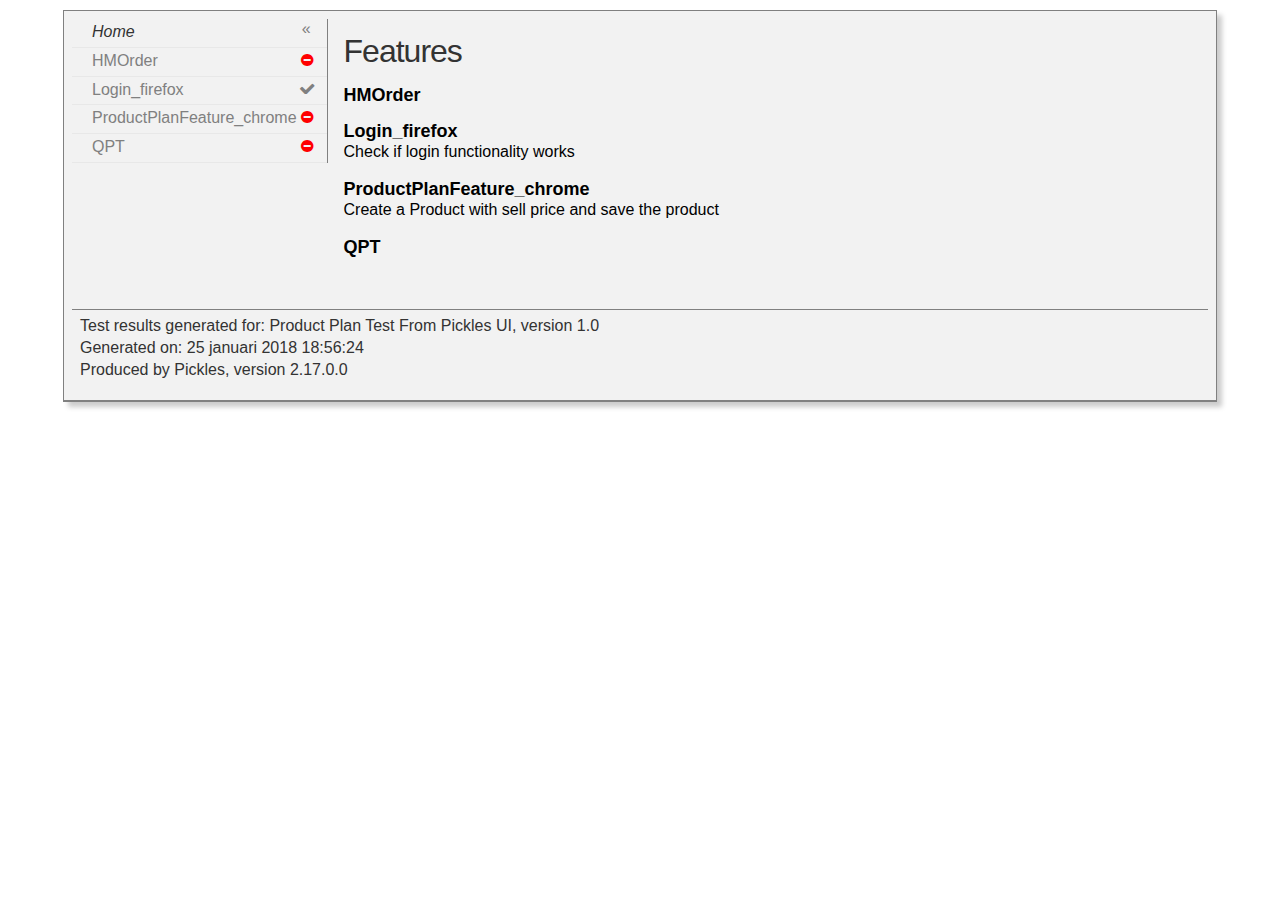
<file: BAF/Reports/PicklesOP/Html/index.html>
﻿<?xml version="1.0" encoding="utf-8"?>
<!DOCTYPE html PUBLIC "-//W3C//DTD XHTML 1.0 Strict//EN" "http://www.w3.org/TR/xhtml1/DTD/xhtml1-strict.dtd"[]>
<html xml:lang="en" xmlns="http://www.w3.org/1999/xhtml">
  <head>
    <title>Features</title>
    <link rel="stylesheet" href="css/master.css" type="text/css" />
    <link rel="stylesheet" href="css/print.css" type="text/css" media="print" />
    <script src="js/jquery.js" type="text/javascript"></script>
    <script src="js/scripts.js" type="text/javascript"></script>
    <script type="text/javascript">
$(document).ready(function() {
  initializeToc();
});
</script>
    <!-- We are using Font Awesome - http://fortawesome.github.com/Font-Awesome - licensed under CC BY 3.0 -->
  </head>
  <body>
    <div id="container">
      <div id="top" />
      <div id="toc">
        <p class="tocCollapser" title="Collapse Table of Content">«</p>
        <ul class="features">
          <li class="file" id="root">
            <span class="current">Home</span>
          </li>
          <li class="file">
            <a href="HMOrder.html">HMOrder</a>
            <span class="float-right">
              <i class="icon-minus-sign failed" title="Failed with Product Plan Test From Pickles UI version 1.0"> </i>
            </span>
          </li>
          <li class="file">
            <a href="Login.html">Login_firefox</a>
            <span class="float-right">
              <i class="icon-ok passed" title="Successful with Product Plan Test From Pickles UI version 1.0"> </i>
            </span>
          </li>
          <li class="file">
            <a href="ProductPlan.html">ProductPlanFeature_chrome</a>
            <span class="float-right">
              <i class="icon-minus-sign failed" title="Failed with Product Plan Test From Pickles UI version 1.0"> </i>
            </span>
          </li>
          <li class="file">
            <a href="QPT.html">QPT</a>
            <span class="float-right">
              <i class="icon-minus-sign failed" title="Failed with Product Plan Test From Pickles UI version 1.0"> </i>
            </span>
          </li>
        </ul>
      </div>
      <div id="feature">
        <h1>Features</h1>
        <ul class="list">
          <li>
            <a href="HMOrder.html">
              <span class="title">HMOrder</span>
              <span class="separator"> - </span>
              <span class="description"></span>
            </a>
          </li>
          <li>
            <a href="Login.html">
              <span class="title">Login_firefox</span>
              <span class="separator"> - </span>
              <span class="description">Check if login functionality works</span>
            </a>
          </li>
          <li>
            <a href="ProductPlan.html">
              <span class="title">ProductPlanFeature_chrome</span>
              <span class="separator"> - </span>
              <span class="description">Create a Product with sell price and save the product</span>
            </a>
          </li>
          <li>
            <a href="QPT.html">
              <span class="title">QPT</span>
              <span class="separator"> - </span>
              <span class="description"></span>
            </a>
          </li>
        </ul>
      </div>
      <div id="footer">
        <p>Test results generated for: Product Plan Test From Pickles UI, version 1.0</p>
        <p>Generated on: 25 januari 2018 18:56:24</p>
        <p>Produced by Pickles, version 2.17.0.0</p>
      </div>
    </div>
  </body>
</html>
</file>
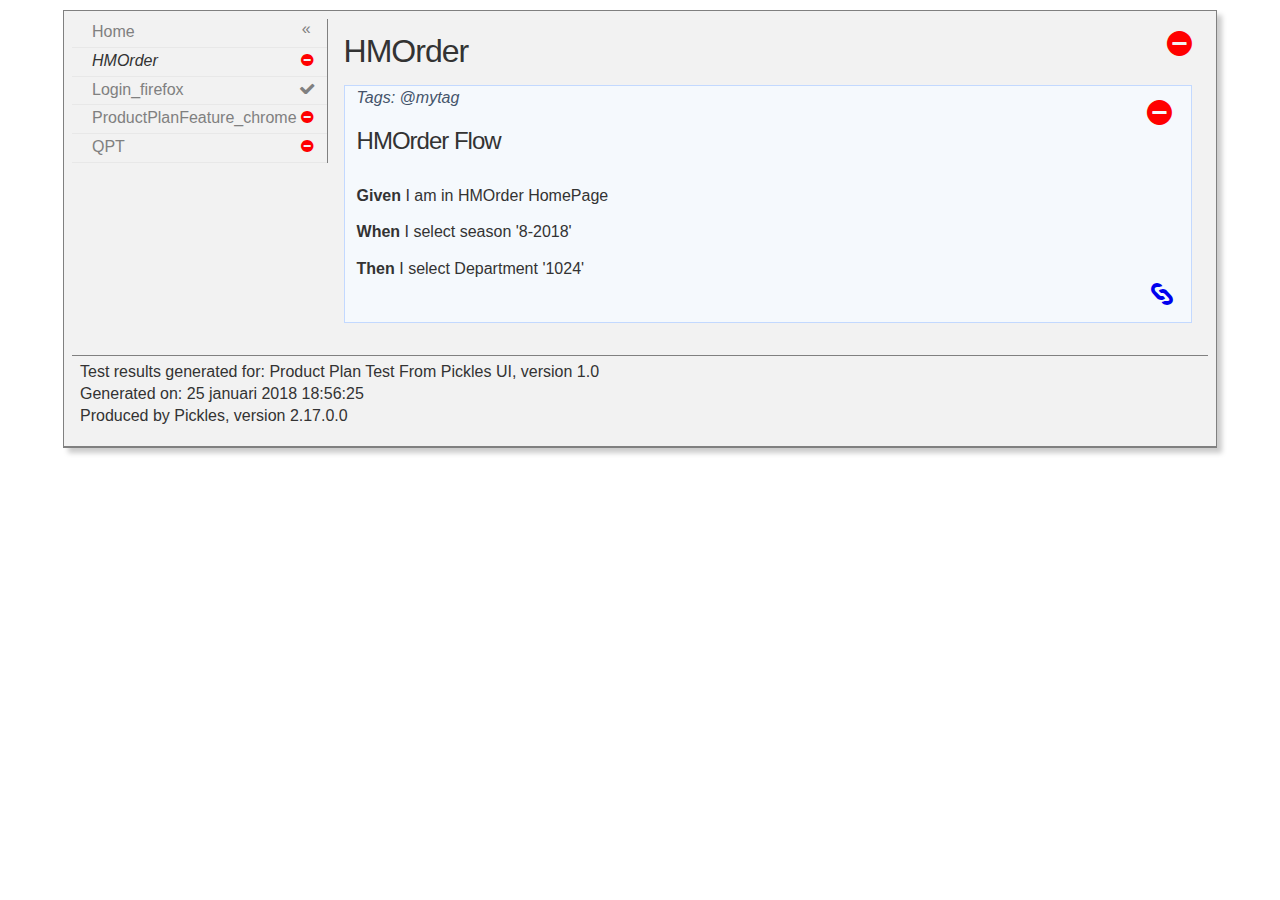
<file: BAF/Reports/PicklesOP/Html/HMOrder.html>
﻿<?xml version="1.0" encoding="utf-8"?>
<!DOCTYPE html PUBLIC "-//W3C//DTD XHTML 1.0 Strict//EN" "http://www.w3.org/TR/xhtml1/DTD/xhtml1-strict.dtd"[]>
<html xml:lang="en" xmlns="http://www.w3.org/1999/xhtml">
  <head>
    <title>HMOrder</title>
    <link rel="stylesheet" href="css/master.css" type="text/css" />
    <link rel="stylesheet" href="css/print.css" type="text/css" media="print" />
    <script src="js/jquery.js" type="text/javascript"></script>
    <script src="js/scripts.js" type="text/javascript"></script>
    <script type="text/javascript">
$(document).ready(function() {
  initializeToc();
});
</script>
    <!-- We are using Font Awesome - http://fortawesome.github.com/Font-Awesome - licensed under CC BY 3.0 -->
  </head>
  <body>
    <div id="container">
      <div id="top" />
      <div id="toc">
        <p class="tocCollapser" title="Collapse Table of Content">«</p>
        <ul class="features">
          <li class="file" id="root">
            <a href="index.html">Home</a>
          </li>
          <li class="file">
            <span class="current">HMOrder</span>
            <span class="float-right">
              <i class="icon-minus-sign failed" title="Failed with Product Plan Test From Pickles UI version 1.0"> </i>
            </span>
          </li>
          <li class="file">
            <a href="Login.html">Login_firefox</a>
            <span class="float-right">
              <i class="icon-ok passed" title="Successful with Product Plan Test From Pickles UI version 1.0"> </i>
            </span>
          </li>
          <li class="file">
            <a href="ProductPlan.html">ProductPlanFeature_chrome</a>
            <span class="float-right">
              <i class="icon-minus-sign failed" title="Failed with Product Plan Test From Pickles UI version 1.0"> </i>
            </span>
          </li>
          <li class="file">
            <a href="QPT.html">QPT</a>
            <span class="float-right">
              <i class="icon-minus-sign failed" title="Failed with Product Plan Test From Pickles UI version 1.0"> </i>
            </span>
          </li>
        </ul>
      </div>
      <div id="feature">
        <div class="float-right">
          <i class="icon-minus-sign failed" title="Failed with Product Plan Test From Pickles UI version 1.0"> </i>
        </div>
        <h1>HMOrder</h1>
        <ul id="scenarios">
          <li class="scenario">
            <div class="float-right">
              <i class="icon-minus-sign failed" title="Failed with Product Plan Test From Pickles UI version 1.0"> </i>
            </div>
            <div class="scenario-heading" id="hmorder-flow">
              <p class="tags">Tags: <span>@mytag</span></p>
              <h2>HMOrder Flow</h2>
            </div>
            <div class="steps">
              <ul>
                <li class="step">
                  <span class="keyword">Given </span>I am in HMOrder HomePage</li>
                <li class="step">
                  <span class="keyword">When </span>I select season '8-2018'</li>
                <li class="step">
                  <span class="keyword">Then </span>I select Department '1024'</li>
              </ul>
            </div>
            <a class="scenario-link" href="javascript:showImageLink('hmorder-flow')" title="Copy scenario link to clipboard.">
              <i class="icon-link"> </i>
            </a>
          </li>
        </ul>
      </div>
      <div id="footer">
        <p>Test results generated for: Product Plan Test From Pickles UI, version 1.0</p>
        <p>Generated on: 25 januari 2018 18:56:25</p>
        <p>Produced by Pickles, version 2.17.0.0</p>
      </div>
    </div>
  </body>
</html>
</file>
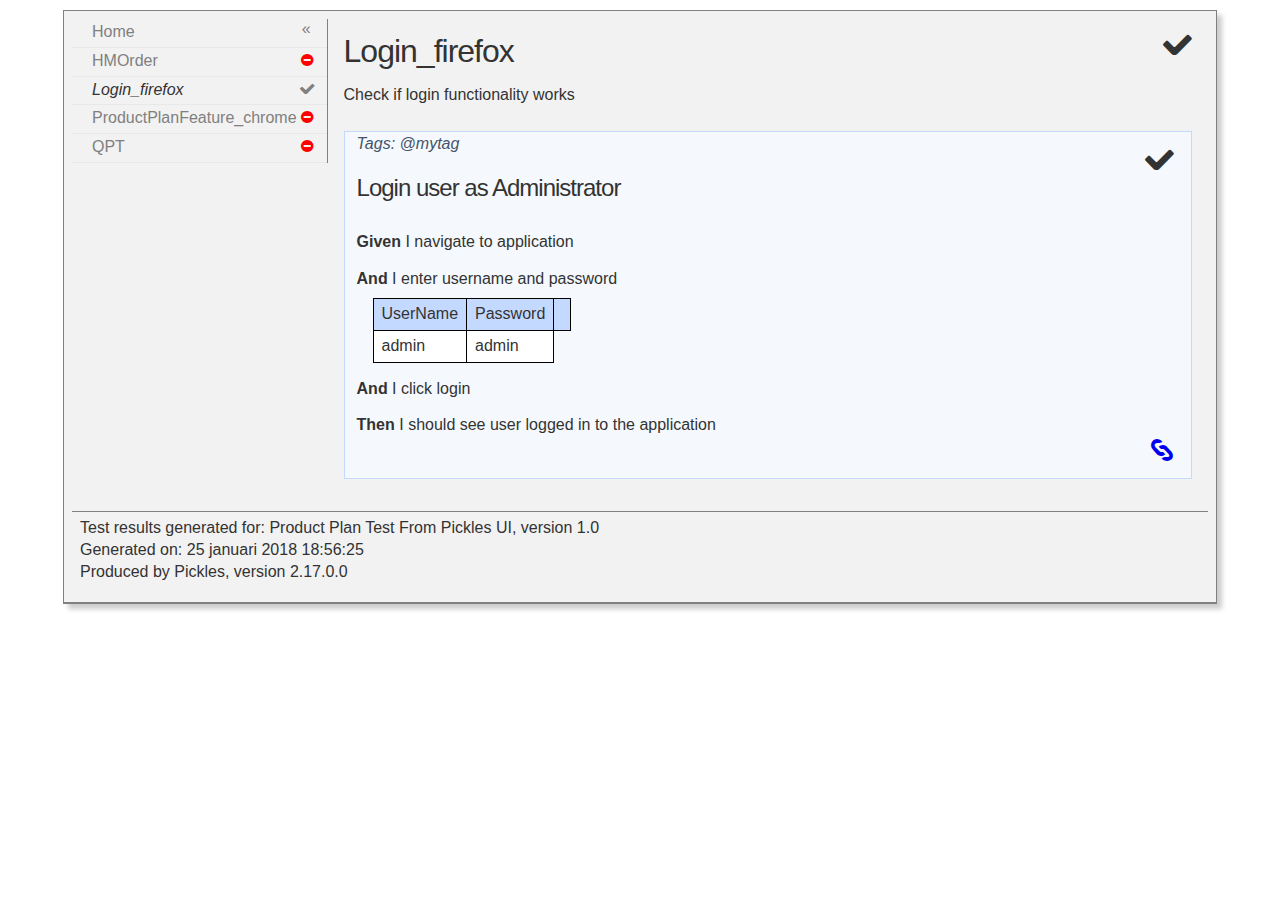
<file: BAF/Reports/PicklesOP/Html/Login.html>
﻿<?xml version="1.0" encoding="utf-8"?>
<!DOCTYPE html PUBLIC "-//W3C//DTD XHTML 1.0 Strict//EN" "http://www.w3.org/TR/xhtml1/DTD/xhtml1-strict.dtd"[]>
<html xml:lang="en" xmlns="http://www.w3.org/1999/xhtml">
  <head>
    <title>Login_firefox</title>
    <link rel="stylesheet" href="css/master.css" type="text/css" />
    <link rel="stylesheet" href="css/print.css" type="text/css" media="print" />
    <script src="js/jquery.js" type="text/javascript"></script>
    <script src="js/scripts.js" type="text/javascript"></script>
    <script type="text/javascript">
$(document).ready(function() {
  initializeToc();
});
</script>
    <!-- We are using Font Awesome - http://fortawesome.github.com/Font-Awesome - licensed under CC BY 3.0 -->
  </head>
  <body>
    <div id="container">
      <div id="top" />
      <div id="toc">
        <p class="tocCollapser" title="Collapse Table of Content">«</p>
        <ul class="features">
          <li class="file" id="root">
            <a href="index.html">Home</a>
          </li>
          <li class="file">
            <a href="HMOrder.html">HMOrder</a>
            <span class="float-right">
              <i class="icon-minus-sign failed" title="Failed with Product Plan Test From Pickles UI version 1.0"> </i>
            </span>
          </li>
          <li class="file">
            <span class="current">Login_firefox</span>
            <span class="float-right">
              <i class="icon-ok passed" title="Successful with Product Plan Test From Pickles UI version 1.0"> </i>
            </span>
          </li>
          <li class="file">
            <a href="ProductPlan.html">ProductPlanFeature_chrome</a>
            <span class="float-right">
              <i class="icon-minus-sign failed" title="Failed with Product Plan Test From Pickles UI version 1.0"> </i>
            </span>
          </li>
          <li class="file">
            <a href="QPT.html">QPT</a>
            <span class="float-right">
              <i class="icon-minus-sign failed" title="Failed with Product Plan Test From Pickles UI version 1.0"> </i>
            </span>
          </li>
        </ul>
      </div>
      <div id="feature">
        <div class="float-right">
          <i class="icon-ok passed" title="Successful with Product Plan Test From Pickles UI version 1.0"> </i>
        </div>
        <h1>Login_firefox</h1>
        <div class="description">
          <p>Check if login functionality works</p>
        </div>
        <ul id="scenarios">
          <li class="scenario">
            <div class="float-right">
              <i class="icon-ok passed" title="Successful with Product Plan Test From Pickles UI version 1.0"> </i>
            </div>
            <div class="scenario-heading" id="login-user-as-administrator">
              <p class="tags">Tags: <span>@mytag</span></p>
              <h2>Login user as Administrator</h2>
            </div>
            <div class="steps">
              <ul>
                <li class="step">
                  <span class="keyword">Given </span>I navigate to application</li>
                <li class="step">
                  <span class="keyword">And </span>I enter username and password<div class="table_container"><table class="datatable"><thead><tr><th>UserName</th><th>Password</th><th> </th></tr></thead><tbody><tr><td>admin</td><td>admin</td></tr></tbody></table></div></li>
                <li class="step">
                  <span class="keyword">And </span>I click login</li>
                <li class="step">
                  <span class="keyword">Then </span>I should see user logged in to the application</li>
              </ul>
            </div>
            <a class="scenario-link" href="javascript:showImageLink('login-user-as-administrator')" title="Copy scenario link to clipboard.">
              <i class="icon-link"> </i>
            </a>
          </li>
        </ul>
      </div>
      <div id="footer">
        <p>Test results generated for: Product Plan Test From Pickles UI, version 1.0</p>
        <p>Generated on: 25 januari 2018 18:56:25</p>
        <p>Produced by Pickles, version 2.17.0.0</p>
      </div>
    </div>
  </body>
</html>
</file>
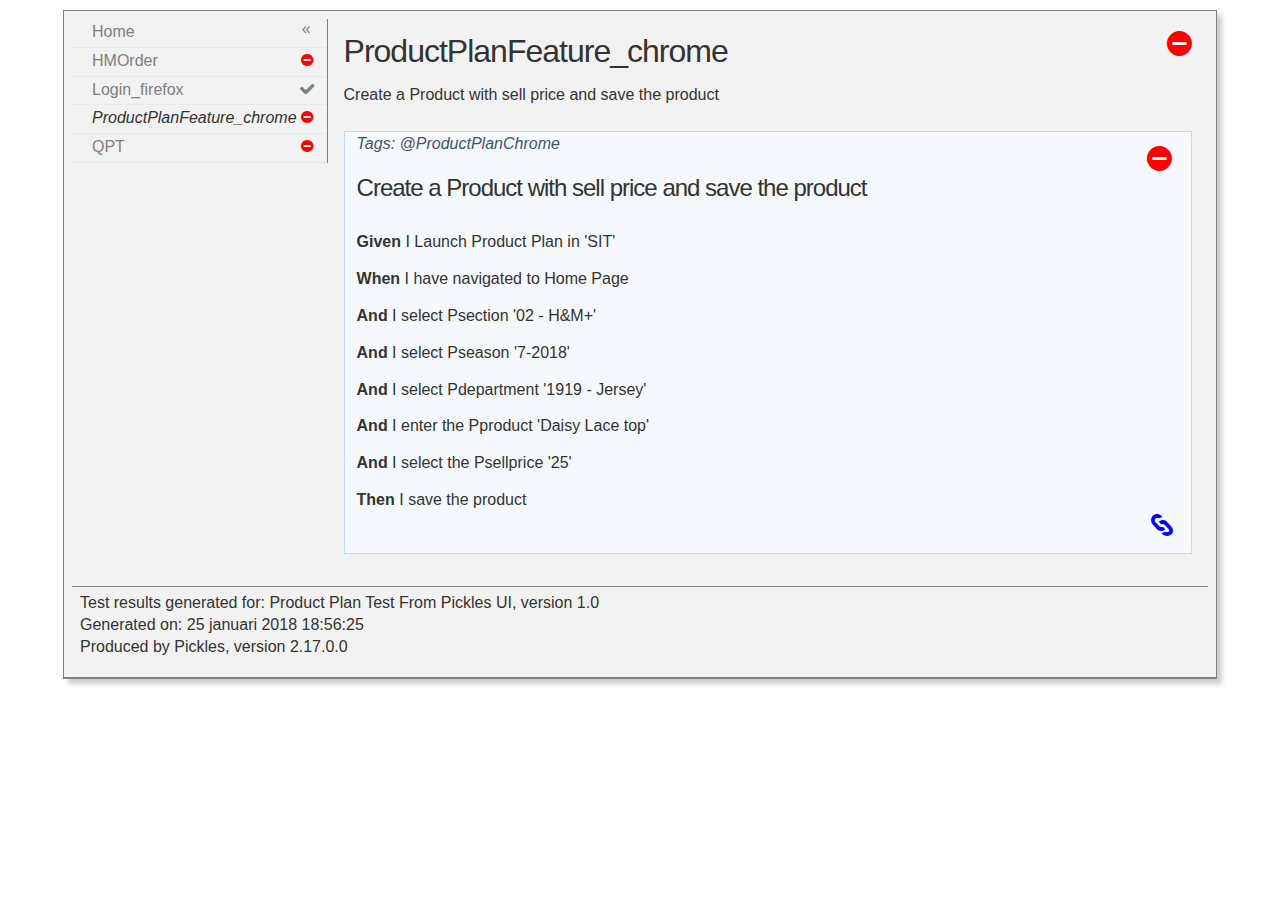
<file: BAF/Reports/PicklesOP/Html/ProductPlan.html>
﻿<?xml version="1.0" encoding="utf-8"?>
<!DOCTYPE html PUBLIC "-//W3C//DTD XHTML 1.0 Strict//EN" "http://www.w3.org/TR/xhtml1/DTD/xhtml1-strict.dtd"[]>
<html xml:lang="en" xmlns="http://www.w3.org/1999/xhtml">
  <head>
    <title>ProductPlanFeature_chrome</title>
    <link rel="stylesheet" href="css/master.css" type="text/css" />
    <link rel="stylesheet" href="css/print.css" type="text/css" media="print" />
    <script src="js/jquery.js" type="text/javascript"></script>
    <script src="js/scripts.js" type="text/javascript"></script>
    <script type="text/javascript">
$(document).ready(function() {
  initializeToc();
});
</script>
    <!-- We are using Font Awesome - http://fortawesome.github.com/Font-Awesome - licensed under CC BY 3.0 -->
  </head>
  <body>
    <div id="container">
      <div id="top" />
      <div id="toc">
        <p class="tocCollapser" title="Collapse Table of Content">«</p>
        <ul class="features">
          <li class="file" id="root">
            <a href="index.html">Home</a>
          </li>
          <li class="file">
            <a href="HMOrder.html">HMOrder</a>
            <span class="float-right">
              <i class="icon-minus-sign failed" title="Failed with Product Plan Test From Pickles UI version 1.0"> </i>
            </span>
          </li>
          <li class="file">
            <a href="Login.html">Login_firefox</a>
            <span class="float-right">
              <i class="icon-ok passed" title="Successful with Product Plan Test From Pickles UI version 1.0"> </i>
            </span>
          </li>
          <li class="file">
            <span class="current">ProductPlanFeature_chrome</span>
            <span class="float-right">
              <i class="icon-minus-sign failed" title="Failed with Product Plan Test From Pickles UI version 1.0"> </i>
            </span>
          </li>
          <li class="file">
            <a href="QPT.html">QPT</a>
            <span class="float-right">
              <i class="icon-minus-sign failed" title="Failed with Product Plan Test From Pickles UI version 1.0"> </i>
            </span>
          </li>
        </ul>
      </div>
      <div id="feature">
        <div class="float-right">
          <i class="icon-minus-sign failed" title="Failed with Product Plan Test From Pickles UI version 1.0"> </i>
        </div>
        <h1>ProductPlanFeature_chrome</h1>
        <div class="description">
          <p>Create a Product with sell price and save the product</p>
        </div>
        <ul id="scenarios">
          <li class="scenario">
            <div class="float-right">
              <i class="icon-minus-sign failed" title="Failed with Product Plan Test From Pickles UI version 1.0"> </i>
            </div>
            <div class="scenario-heading" id="create-a-product-with-sell-price-and-save-the-product">
              <p class="tags">Tags: <span>@ProductPlanChrome</span></p>
              <h2>Create a Product with sell price and save the product</h2>
            </div>
            <div class="steps">
              <ul>
                <li class="step">
                  <span class="keyword">Given </span>I Launch Product Plan in 'SIT'</li>
                <li class="step">
                  <span class="keyword">When </span>I have navigated to Home Page</li>
                <li class="step">
                  <span class="keyword">And </span>I select Psection '02 - H&amp;M+'</li>
                <li class="step">
                  <span class="keyword">And </span>I select Pseason '7-2018'</li>
                <li class="step">
                  <span class="keyword">And </span>I select Pdepartment '1919 - Jersey'</li>
                <li class="step">
                  <span class="keyword">And </span>I enter the Pproduct 'Daisy Lace top'</li>
                <li class="step">
                  <span class="keyword">And </span>I select the Psellprice '25'</li>
                <li class="step">
                  <span class="keyword">Then </span>I save the product</li>
              </ul>
            </div>
            <a class="scenario-link" href="javascript:showImageLink('create-a-product-with-sell-price-and-save-the-product')" title="Copy scenario link to clipboard.">
              <i class="icon-link"> </i>
            </a>
          </li>
        </ul>
      </div>
      <div id="footer">
        <p>Test results generated for: Product Plan Test From Pickles UI, version 1.0</p>
        <p>Generated on: 25 januari 2018 18:56:25</p>
        <p>Produced by Pickles, version 2.17.0.0</p>
      </div>
    </div>
  </body>
</html>
</file>
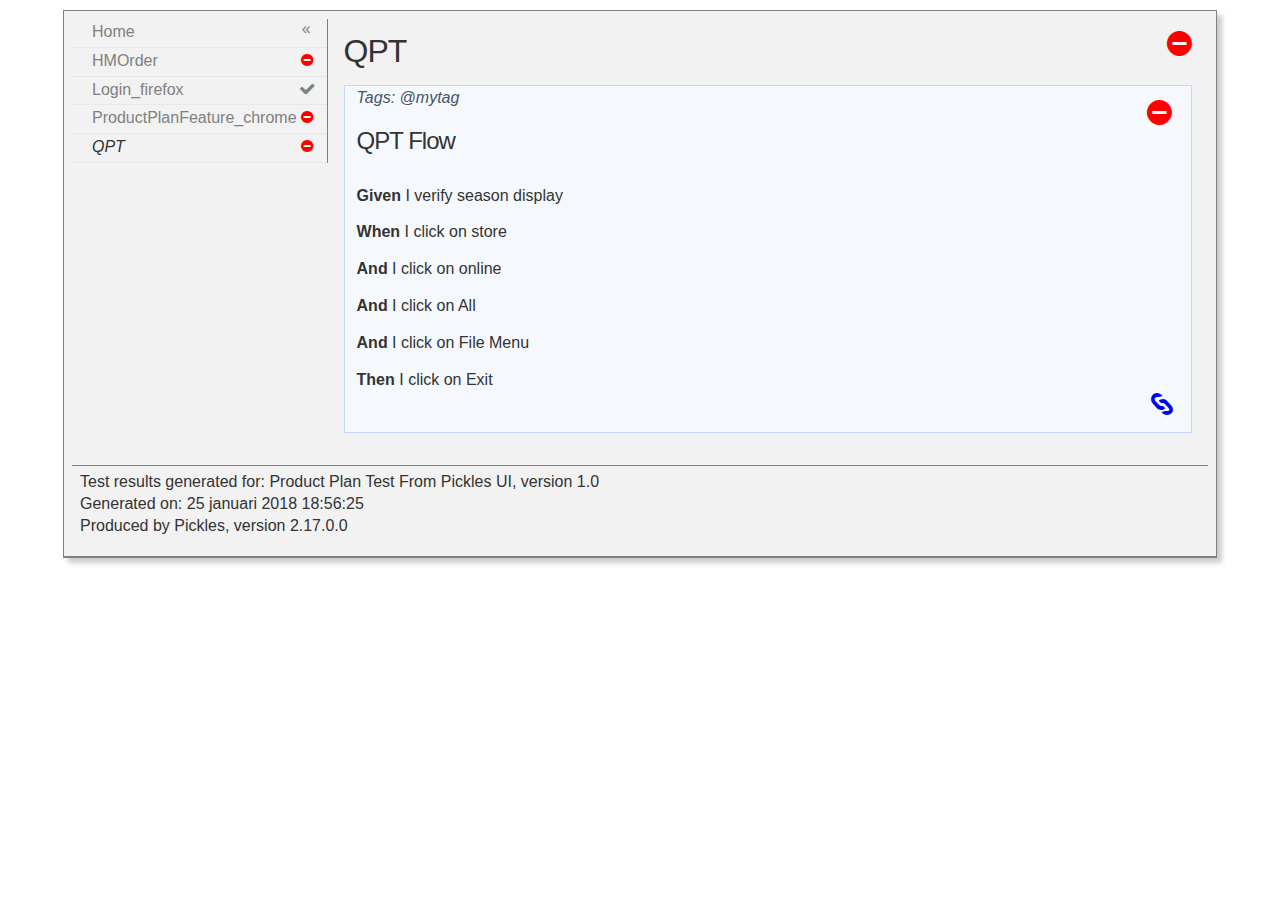
<file: BAF/Reports/PicklesOP/Html/QPT.html>
﻿<?xml version="1.0" encoding="utf-8"?>
<!DOCTYPE html PUBLIC "-//W3C//DTD XHTML 1.0 Strict//EN" "http://www.w3.org/TR/xhtml1/DTD/xhtml1-strict.dtd"[]>
<html xml:lang="en" xmlns="http://www.w3.org/1999/xhtml">
  <head>
    <title>QPT</title>
    <link rel="stylesheet" href="css/master.css" type="text/css" />
    <link rel="stylesheet" href="css/print.css" type="text/css" media="print" />
    <script src="js/jquery.js" type="text/javascript"></script>
    <script src="js/scripts.js" type="text/javascript"></script>
    <script type="text/javascript">
$(document).ready(function() {
  initializeToc();
});
</script>
    <!-- We are using Font Awesome - http://fortawesome.github.com/Font-Awesome - licensed under CC BY 3.0 -->
  </head>
  <body>
    <div id="container">
      <div id="top" />
      <div id="toc">
        <p class="tocCollapser" title="Collapse Table of Content">«</p>
        <ul class="features">
          <li class="file" id="root">
            <a href="index.html">Home</a>
          </li>
          <li class="file">
            <a href="HMOrder.html">HMOrder</a>
            <span class="float-right">
              <i class="icon-minus-sign failed" title="Failed with Product Plan Test From Pickles UI version 1.0"> </i>
            </span>
          </li>
          <li class="file">
            <a href="Login.html">Login_firefox</a>
            <span class="float-right">
              <i class="icon-ok passed" title="Successful with Product Plan Test From Pickles UI version 1.0"> </i>
            </span>
          </li>
          <li class="file">
            <a href="ProductPlan.html">ProductPlanFeature_chrome</a>
            <span class="float-right">
              <i class="icon-minus-sign failed" title="Failed with Product Plan Test From Pickles UI version 1.0"> </i>
            </span>
          </li>
          <li class="file">
            <span class="current">QPT</span>
            <span class="float-right">
              <i class="icon-minus-sign failed" title="Failed with Product Plan Test From Pickles UI version 1.0"> </i>
            </span>
          </li>
        </ul>
      </div>
      <div id="feature">
        <div class="float-right">
          <i class="icon-minus-sign failed" title="Failed with Product Plan Test From Pickles UI version 1.0"> </i>
        </div>
        <h1>QPT</h1>
        <ul id="scenarios">
          <li class="scenario">
            <div class="float-right">
              <i class="icon-minus-sign failed" title="Failed with Product Plan Test From Pickles UI version 1.0"> </i>
            </div>
            <div class="scenario-heading" id="qpt-flow">
              <p class="tags">Tags: <span>@mytag</span></p>
              <h2>QPT Flow</h2>
            </div>
            <div class="steps">
              <ul>
                <li class="step">
                  <span class="keyword">Given </span>I verify season display</li>
                <li class="step">
                  <span class="keyword">When </span>I click on store</li>
                <li class="step">
                  <span class="keyword">And </span>I click on online</li>
                <li class="step">
                  <span class="keyword">And </span>I click on All</li>
                <li class="step">
                  <span class="keyword">And </span>I click on File Menu</li>
                <li class="step">
                  <span class="keyword">Then </span>I click on Exit</li>
              </ul>
            </div>
            <a class="scenario-link" href="javascript:showImageLink('qpt-flow')" title="Copy scenario link to clipboard.">
              <i class="icon-link"> </i>
            </a>
          </li>
        </ul>
      </div>
      <div id="footer">
        <p>Test results generated for: Product Plan Test From Pickles UI, version 1.0</p>
        <p>Generated on: 25 januari 2018 18:56:25</p>
        <p>Produced by Pickles, version 2.17.0.0</p>
      </div>
    </div>
  </body>
</html>
</file>
<file: BAF/pickles-site/css/styles.css>
body {
    padding-top: 60px;
    padding-bottom: 40px;
}

.sidebar-nav {
    padding: 9px 0;
}

#featureDetails .description {
    font-size: larger;
}

.feature-folder-header {
    font-size: small;
    font-weight: bolder;
    margin-top: 5px;
}

    .feature-folder-header span {
        cursor: pointer;
    }

.feature-folder-contents {
    margin-left: 15px;
}

.navbar .overview {
    padding-top: 8px;
    font-weight: bolder;
}

.navbar-below {
    margin-top: -1px;
    margin-left: 10px;
    border-top: 0;
    -ms-border-bottom-left-radius: 10px;
    border-bottom-left-radius: 10px;
    -ms-border-bottom-right-radius: 10px;
    border-bottom-right-radius: 10px;
    width: 180px;
    background-color: black;
    color: rgb(173, 173, 173);
    -webkit-transition: height 400ms;
    transition: height 400ms;
    overflow: hidden;
}

    .navbar-below div {
        display: inline-block;
        padding-left: 8px;
        padding-right: 8px;
        cursor: pointer;
    }

#scenarios, .steps {
    list-style-type: none;
    margin: 0;
    padding: 0;
}

.scenario {
    transition: border-color 1s ease;
    background-color: #F5F5F5;
    border: 1px solid #D0D0D0;
    margin: 6px 0px 28px 0px;
    padding: 6px;
}

.scenario-name {
    font-weight: bolder;
    font-size: 1.1em;
}

.scenario-active {
    border-color: #B21515;
}

#clipboardText {
    width: 100%;
    padding: 0;
    border: none;
    outline: none;
    box-shadow: none;
    background: transparent;
    cursor: pointer;
    text-decoration: underline;
    color: blue;
}

.scenario a.scenario-link {
    float: right;
    margin-top: -25px;
    width: 32px;
}

li.step {
    list-style-type: none;
    margin: 6px 0px 6px 0px;
    padding: 0;
}

.comment {
    font-weight: bold;
    color: #0088CC;
}

.keyword {
    font-weight: bold;
    color: #0000FF;
}

.tags {
    color: #44546a;
    font-style: italic;
    font-weight: normal;
}

.steps table {
    margin-bottom: 0px;
}

    .steps table td {
        color: #B21515;
    }

    .steps table th {
        font-style: italic;
    }

#SearchButton {
    margin-top: 0;
}

.nav .nav-tabs .nav-stacked .active {
    background-color: #0088CC;
    color: white;
}

#FolderNav {
    border-right: 1px lightgrey solid;
}

    #FolderNav a:hover {
        background-color: #EEEEEE;
        color: #1A668C;
        text-decoration: none;
    }

.feature {
    padding: 5px;
}

    .feature:hover {
        background-color: #EEEEEE;
        cursor: pointer;
        color: #1A668C;
    }

.canHighlight {
}

.highlight {
    background-color: yellow;
}

.inconclusive, .failed, .passed {
    font-size: 300%;
}

.pre {
    border-color: #fff;
    margin: 0;
    padding: 0;
    overflow: auto;
    white-space: pre-wrap;
    font-style: italic;
}

.selected {
    text-decoration: underline;
}

#Content {
    margin: 0px 0px 0px 10px;
}

#HideIt {
    float: right;
    position: relative;
    left: 0px;
    top: 0px;
    cursor: pointer;
}

#ShowIt {
    float: left;
    position: absolute;
    left: 0px;
    top: 60px;
    cursor: pointer;
}

#SutInfo {
    margin-top: 30px;
    border-top: 1px lightgrey solid;
}

.clickable {
    cursor: pointer;
}

.table {
    width: auto;
    max-width: 90%;
}

.table-condensed th,
.table-condensed td {
    padding: 5px 8px;
}

/* Overview Styles */
.modal-host {
    display: block;
    width: 100%;
}

.modal-overlay {
    margin-top: 40px;
    background: white;
    bottom: 0;
    left: 0;
    position: absolute;
    right: 0;
    top: 0;
    z-index: -1;
    opacity: 0;
    overflow: hidden;
    -ms-transform: scale(0.5);
    transform: scale(0.5);
    -webkit-transition: all 0.75s cubic-bezier(0.19, 1, 0.22, 1);
    transition: all 0.75s cubic-bezier(0.19, 1, 0.22, 1);
    overflow-y: auto;
}

.modal-overlay-visible {
    opacity: 1;
    -webkit-transform: scale(1);
    -ms-transform: scale(1);
    transform: scale(1);
    -webkit-transition: all 0.75s cubic-bezier(0.19, 1, 0.22, 1);
    transition: all 0.75s cubic-bezier(0.19, 1, 0.22, 1);
    z-index: 10;
}

.modal-box {
    padding: 1em .75em;
    position: relative;
    margin: 1em auto;
    width: 95%;
}

.modal-dialog .btn {
    background-image: none !important;
}

#overallCompleteCanvas-container, #overallCompleteSummary {
    width: 50%;
}

#overallCompleteSummary ul {
    font-size: 1.3em;
    list-style: none;
}

#overallCompleteSummary ul * {
    vertical-align: middle;
}

#overallCompleteSummary span {
    display: inline-block;
    margin: 5px;
    text-align: center;
}

#overallCompleteSummary .color-key {
    background-color: lightyellow;
    display: inline-block;
    padding: 0px 10px;
    min-width: 25px;
    line-height: 42px;
}

h3.header {
    text-align: center;
    margin: 20px 0px 5px 0px;
    line-height: 32px;
}
</file>
<file: BAF/pickles-site/css/print.css>
#FolderNav, #TopNav { display: none !important; }
</file>
<file: BAF/Reports/PicklesOP/DHtml/css/styles.css>
body {
    padding-top: 60px;
    padding-bottom: 40px;
}

.sidebar-nav {
    padding: 9px 0;
}

#featureDetails .description {
    font-size: larger;
}

.feature-folder-header {
    font-size: small;
    font-weight: bolder;
    margin-top: 5px;
}

    .feature-folder-header span {
        cursor: pointer;
    }

.feature-folder-contents {
    margin-left: 15px;
}

.navbar .overview {
    padding-top: 8px;
    font-weight: bolder;
}

.navbar-below {
    margin-top: -1px;
    margin-left: 10px;
    border-top: 0;
    -ms-border-bottom-left-radius: 10px;
    border-bottom-left-radius: 10px;
    -ms-border-bottom-right-radius: 10px;
    border-bottom-right-radius: 10px;
    width: 180px;
    background-color: black;
    color: rgb(173, 173, 173);
    -webkit-transition: height 400ms;
    transition: height 400ms;
    overflow: hidden;
}

    .navbar-below div {
        display: inline-block;
        padding-left: 8px;
        padding-right: 8px;
        cursor: pointer;
    }

#scenarios, .steps {
    list-style-type: none;
    margin: 0;
    padding: 0;
}

.scenario {
    transition: border-color 1s ease;
    background-color: #F5F5F5;
    border: 1px solid #D0D0D0;
    margin: 6px 0px 28px 0px;
    padding: 6px;
}

.scenario-name {
    font-weight: bolder;
    font-size: 1.1em;
}

.scenario-active {
    border-color: #B21515;
}

#clipboardText {
    width: 100%;
    padding: 0;
    border: none;
    outline: none;
    box-shadow: none;
    background: transparent;
    cursor: pointer;
    text-decoration: underline;
    color: blue;
}

.scenario a.scenario-link {
    float: right;
    margin-top: -25px;
    width: 32px;
}

li.step {
    list-style-type: none;
    margin: 6px 0px 6px 0px;
    padding: 0;
}

.comment {
    font-weight: bold;
    color: #0088CC;
}

.keyword {
    font-weight: bold;
    color: #0000FF;
}

.tags {
    color: #44546a;
    font-style: italic;
    font-weight: normal;
}

.steps table {
    margin-bottom: 0px;
}

    .steps table td {
        color: #B21515;
    }

    .steps table th {
        font-style: italic;
    }

#SearchButton {
    margin-top: 0;
}

.nav .nav-tabs .nav-stacked .active {
    background-color: #0088CC;
    color: white;
}

#FolderNav {
    border-right: 1px lightgrey solid;
}

    #FolderNav a:hover {
        background-color: #EEEEEE;
        color: #1A668C;
        text-decoration: none;
    }

.feature {
    padding: 5px;
}

    .feature:hover {
        background-color: #EEEEEE;
        cursor: pointer;
        color: #1A668C;
    }

.canHighlight {
}

.highlight {
    background-color: yellow;
}

.inconclusive, .failed, .passed {
    font-size: 300%;
}

.pre {
    border-color: #fff;
    margin: 0;
    padding: 0;
    overflow: auto;
    white-space: pre-wrap;
    font-style: italic;
}

.selected {
    text-decoration: underline;
}

#Content {
    margin: 0px 0px 0px 10px;
}

#HideIt {
    float: right;
    position: relative;
    left: 0px;
    top: 0px;
    cursor: pointer;
}

#ShowIt {
    float: left;
    position: absolute;
    left: 0px;
    top: 60px;
    cursor: pointer;
}

#SutInfo {
    margin-top: 30px;
    border-top: 1px lightgrey solid;
}

.clickable {
    cursor: pointer;
}

.table {
    width: auto;
    max-width: 90%;
}

.table-condensed th,
.table-condensed td {
    padding: 5px 8px;
}

/* Overview Styles */
.modal-host {
    display: block;
    width: 100%;
}

.modal-overlay {
    margin-top: 40px;
    background: white;
    bottom: 0;
    left: 0;
    position: absolute;
    right: 0;
    top: 0;
    z-index: -1;
    opacity: 0;
    overflow: hidden;
    -ms-transform: scale(0.5);
    transform: scale(0.5);
    -webkit-transition: all 0.75s cubic-bezier(0.19, 1, 0.22, 1);
    transition: all 0.75s cubic-bezier(0.19, 1, 0.22, 1);
    overflow-y: auto;
}

.modal-overlay-visible {
    opacity: 1;
    -webkit-transform: scale(1);
    -ms-transform: scale(1);
    transform: scale(1);
    -webkit-transition: all 0.75s cubic-bezier(0.19, 1, 0.22, 1);
    transition: all 0.75s cubic-bezier(0.19, 1, 0.22, 1);
    z-index: 10;
}

.modal-box {
    padding: 1em .75em;
    position: relative;
    margin: 1em auto;
    width: 95%;
}

.modal-dialog .btn {
    background-image: none !important;
}

#overallCompleteCanvas-container, #overallCompleteSummary {
    width: 50%;
}

#overallCompleteSummary ul {
    font-size: 1.3em;
    list-style: none;
}

#overallCompleteSummary ul * {
    vertical-align: middle;
}

#overallCompleteSummary span {
    display: inline-block;
    margin: 5px;
    text-align: center;
}

#overallCompleteSummary .color-key {
    background-color: lightyellow;
    display: inline-block;
    padding: 0px 10px;
    min-width: 25px;
    line-height: 42px;
}

h3.header {
    text-align: center;
    margin: 20px 0px 5px 0px;
    line-height: 32px;
}
</file>
<file: BAF/Reports/PicklesOP/DHtml/css/print.css>
#FolderNav, #TopNav { display: none !important; }
</file>
<file: BAF/Reports/PicklesOP/Html/css/print.css>
#toc { display: none; }
</file>
<file: BAF/Reports/PicklesOP/Html/css/master.css>
@import url("reset.css");

@import url("global.css");

@import url("structure.css");

@import url("font-awesome.css");
</file>
